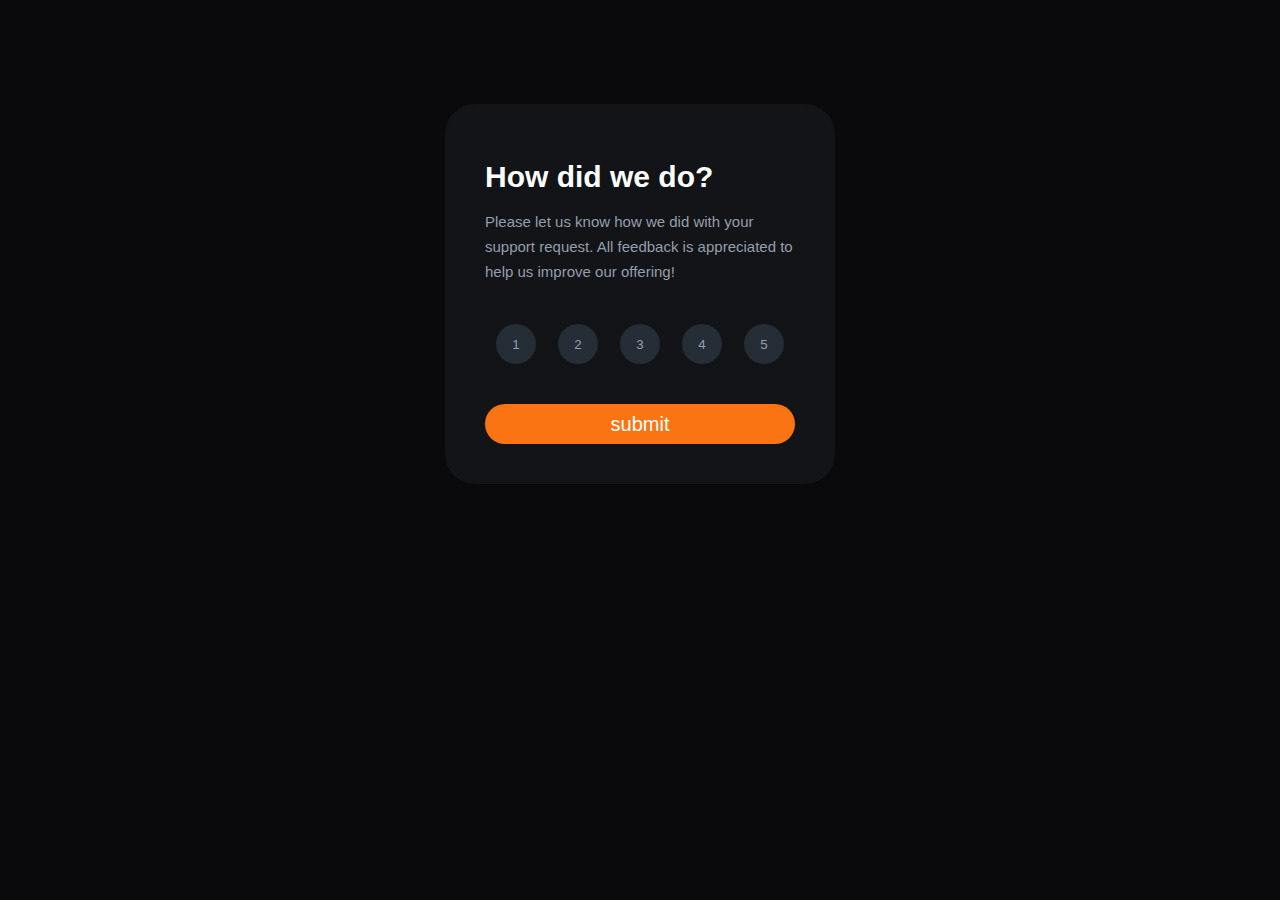
<file: bedan/index.html>
<!DOCTYPE html>
<html lang="en">
<head>
  <link rel="stylesheet" href="rating.css">
  
  <meta charset="UTF-8">
  <meta name="viewport" content="width=device-width, initial-scale=1.0"> <!-- displays site properly based on user's device -->

  <link rel="icon" type="image/png" sizes="32x32" href="./images/favicon-32x32.png">
  
  <title>Ratings</title> 
</head>
<body>
 

  <!-- Rating state start -->
<div class="container" id="container">
  <div class="rating" id="rating">
    <!-- TEXT -->
  <div class="text">
    <h1> How did we do? </h1>
      Please let us know how we did with your support request. All feedback is appreciated 
      to help us improve our offering!
  </div>
  <!-- BUTTON -->
  <div id="button">
    <button class="button" id="click" value="1" >1</button>
    <button class="button"  id="click" value="2">2</button>
    <button class="button" id="click" value="3">3</button>
    <button class="button" id="click" value="4">4</button>
    <button class="button" id="click" value="5">5</button>
  </div>
  <!-- SUBMIT -->
    <div>
      <input type="button" value="submit" id="submit" placeholder="Submit"> 
    </div>
  </div>
</div>
  <!-- Rating state end -->

  <!-- Thank you state start -->
<div class="rating" id="thanks">
  <p class="select">you selected <span id="data"> </span> out of 5</p>
  
  <div class="text">
 <h1> Thank you!</h1>

  We appreciate you taking the time to give a rating. If you ever need more support, 
  don't hesitate to get in touch!
</div>
</div> 
  <!-- Thank you state end -->

  <script src="rating.js"></script>
</body>
</html>
</file>
<file: bedan/rating.css>
body{
    background-color: rgb(10, 9, 12);
    display: flex;
    flex-direction: column;
    justify-content: center;
    align-items: center;
    padding-top: 5%;
    margin: 0;
    font-family: Arial, Helvetica, sans-serif;
}

.rating{
    width: 350px;
    background-color:  hsl(216, 12%, 8%);
    height: fit-content;
    color:hsl(217, 12%, 63%);
    font-size: 15px;
    padding: 20px;
    border-radius: 30px;
    display: grid;
    grid-template:row;
    align-items: center;
}

div{
    margin: 20px;
}

.text{
    line-height: 25px;
}

#button{
    display: flex;
    justify-content: space-around;
}

button{
    width: 40px;
    height: 40px;
    border: 0 solid;
    border-radius: 50%;
    background-color: hsl(213, 19%, 18%);
}



#data{
    background-color: inherit;
    color: inherit;
}


#click {
    width: 40px;
    height: 40px;
    border: 0 solid;
    border-radius: 50%;
    background-color: hsl(213, 19%, 18%);
    cursor: pointer;
    color:hsl(217, 12%, 63%);
}

#click:hover{
    background-color: hsl(217, 12%, 63%);
    color: black;
}
#click:focus{
    background-color: hsl(25, 97%, 53%);
    color: white;
}
span {
    background-color: hsl(216, 12%, 54%);
    color: white;
    width: 40px;
    height: 40px;
    border-radius: 50%;
}

 h1{
    color: white;
}

#submit{
    width: 100%;
    height: 40px;
    border: 0 solid;
    border-radius: 30px;
    color:white;
    font-size: 20px;
    cursor: pointer;
    background-color: hsl(25, 97%, 53%);
}
#submit:hover{
    background-color: white;
    color: pink;
}
#thanks{
    text-align: center;
    color: hsl(217, 12%, 63%);
    display: none;  
}

.select {
    width: 200px;
    height: 30px;
    background-color: hsl(213, 19%, 18%);
    color: hsl(25, 97%, 53%);
    border: none;
    border-radius: 30px;
    margin: 20px auto;
    text-align: center;
    padding-top: 10px;
}

@media screen and (max-width:375px) {
    .rating {
        width:  90%;
        height: fit-content;
        margin: 10px auto;
        

        }
}



















.attribution { font-size: 11px; 
    text-align: center;  
    color: white ;}
.attribution a {
     color: hsl(228, 45%, 44%); 
     text-decoration: none;
     font-style: italic;
}
</file>
